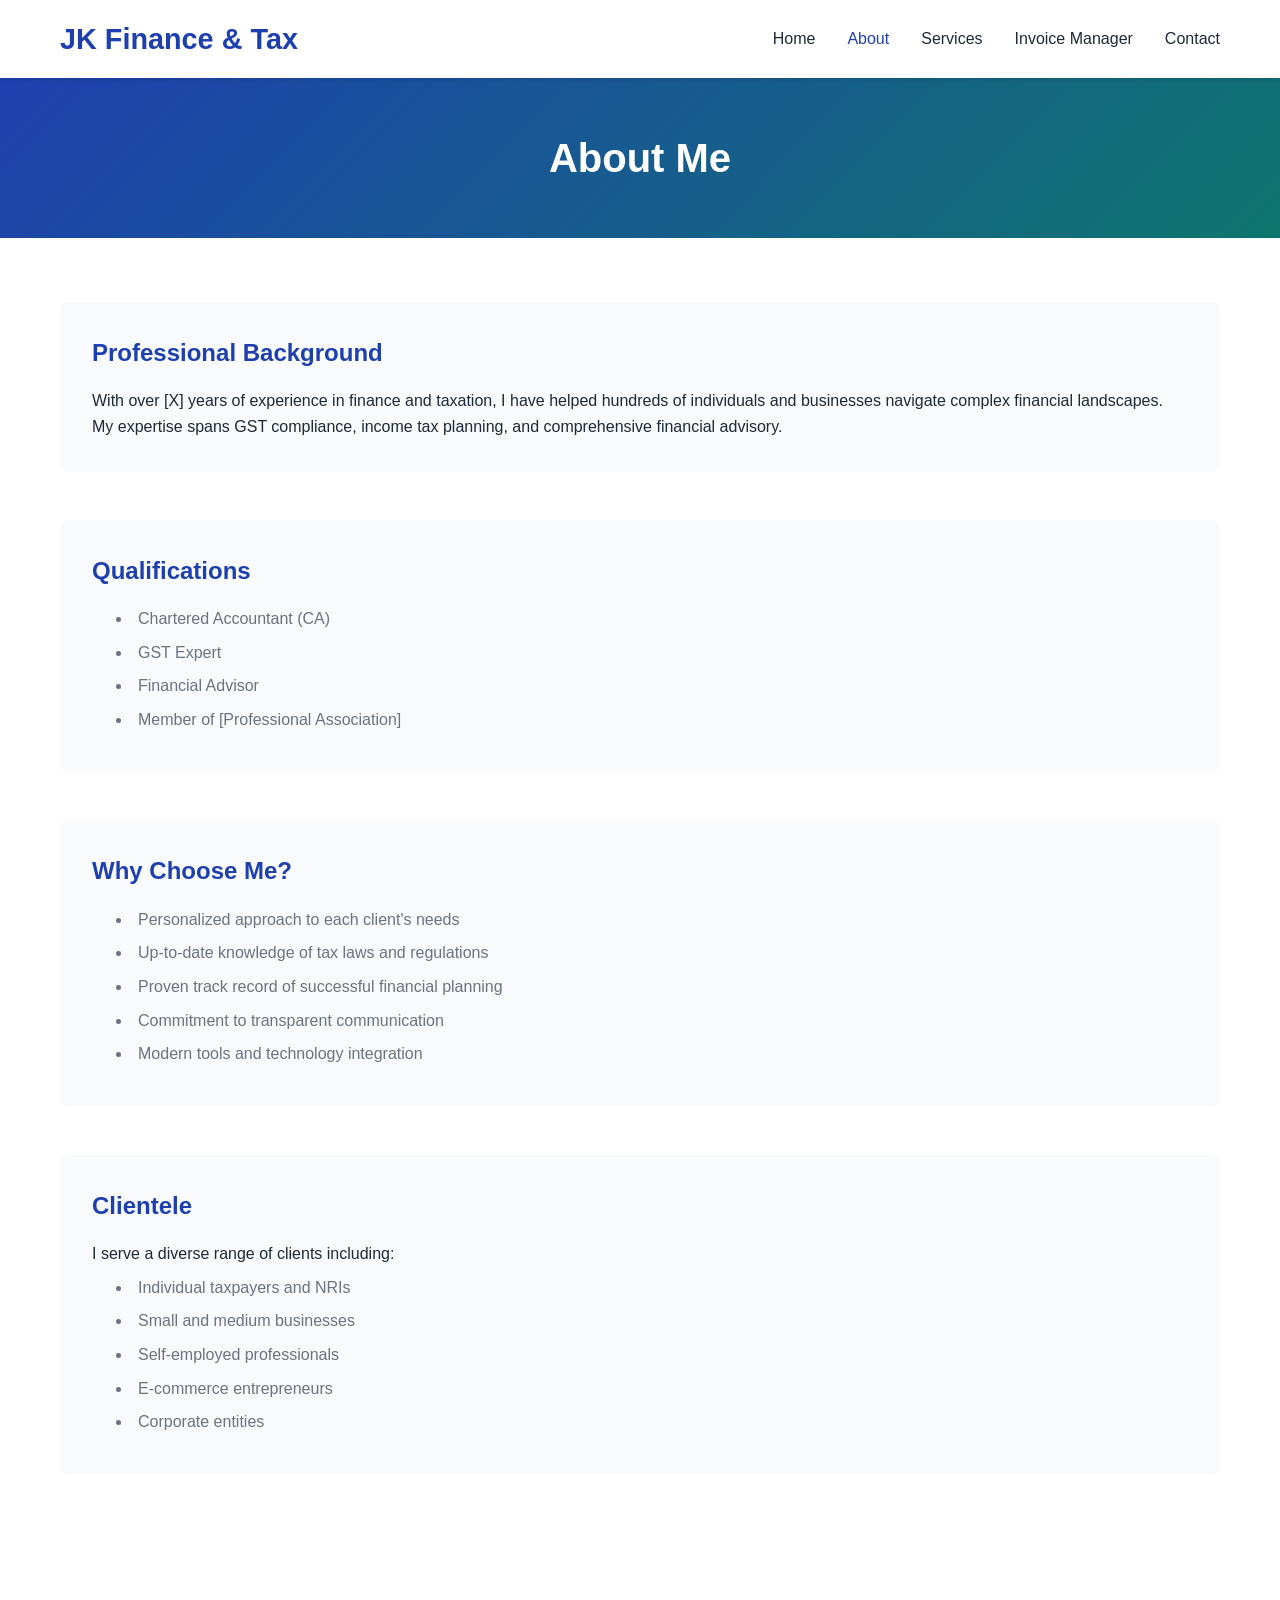
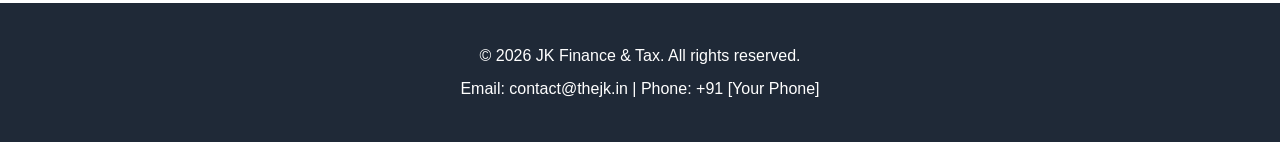
<file: about.html>
<!DOCTYPE html>
<html lang="en">
<head>
    <meta charset="UTF-8">
    <meta name="viewport" content="width=device-width, initial-scale=1.0">
    <title>About - JK Finance & Tax Professional</title>
    <link rel="stylesheet" href="css/style.css">
</head>
<body>
    <header>
        <nav class="navbar">
            <div class="container">
                <div class="logo">
                    <h1>JK Finance & Tax</h1>
                </div>
                <ul class="nav-links">
                    <li><a href="index.html">Home</a></li>
                    <li><a href="about.html" class="active">About</a></li>
                    <li><a href="services.html">Services</a></li>
                    <li><a href="invoices.html">Invoice Manager</a></li>
                    <li><a href="contact.html">Contact</a></li>
                </ul>
            </div>
        </nav>
    </header>

    <main>
        <section class="page-header">
            <div class="container">
                <h2>About Me</h2>
            </div>
        </section>

        <section class="about-content">
            <div class="container">
                <div class="about-section">
                    <h3>Professional Background</h3>
                    <p>With over [X] years of experience in finance and taxation, I have helped hundreds of individuals and businesses navigate complex financial landscapes. My expertise spans GST compliance, income tax planning, and comprehensive financial advisory.</p>
                </div>

                <div class="about-section">
                    <h3>Qualifications</h3>
                    <ul>
                        <li>Chartered Accountant (CA)</li>
                        <li>GST Expert</li>
                        <li>Financial Advisor</li>
                        <li>Member of [Professional Association]</li>
                    </ul>
                </div>

                <div class="about-section">
                    <h3>Why Choose Me?</h3>
                    <ul>
                        <li>Personalized approach to each client's needs</li>
                        <li>Up-to-date knowledge of tax laws and regulations</li>
                        <li>Proven track record of successful financial planning</li>
                        <li>Commitment to transparent communication</li>
                        <li>Modern tools and technology integration</li>
                    </ul>
                </div>

                <div class="about-section">
                    <h3>Clientele</h3>
                    <p>I serve a diverse range of clients including:</p>
                    <ul>
                        <li>Individual taxpayers and NRIs</li>
                        <li>Small and medium businesses</li>
                        <li>Self-employed professionals</li>
                        <li>E-commerce entrepreneurs</li>
                        <li>Corporate entities</li>
                    </ul>
                </div>
            </div>
        </section>
    </main>

    <footer>
        <div class="container">
            <p>&copy; 2026 JK Finance & Tax. All rights reserved.</p>
            <p>Email: contact@thejk.in | Phone: +91 [Your Phone]</p>
        </div>
    </footer>

    <script src="js/script.js"></script>
</body>
</html>
</file>
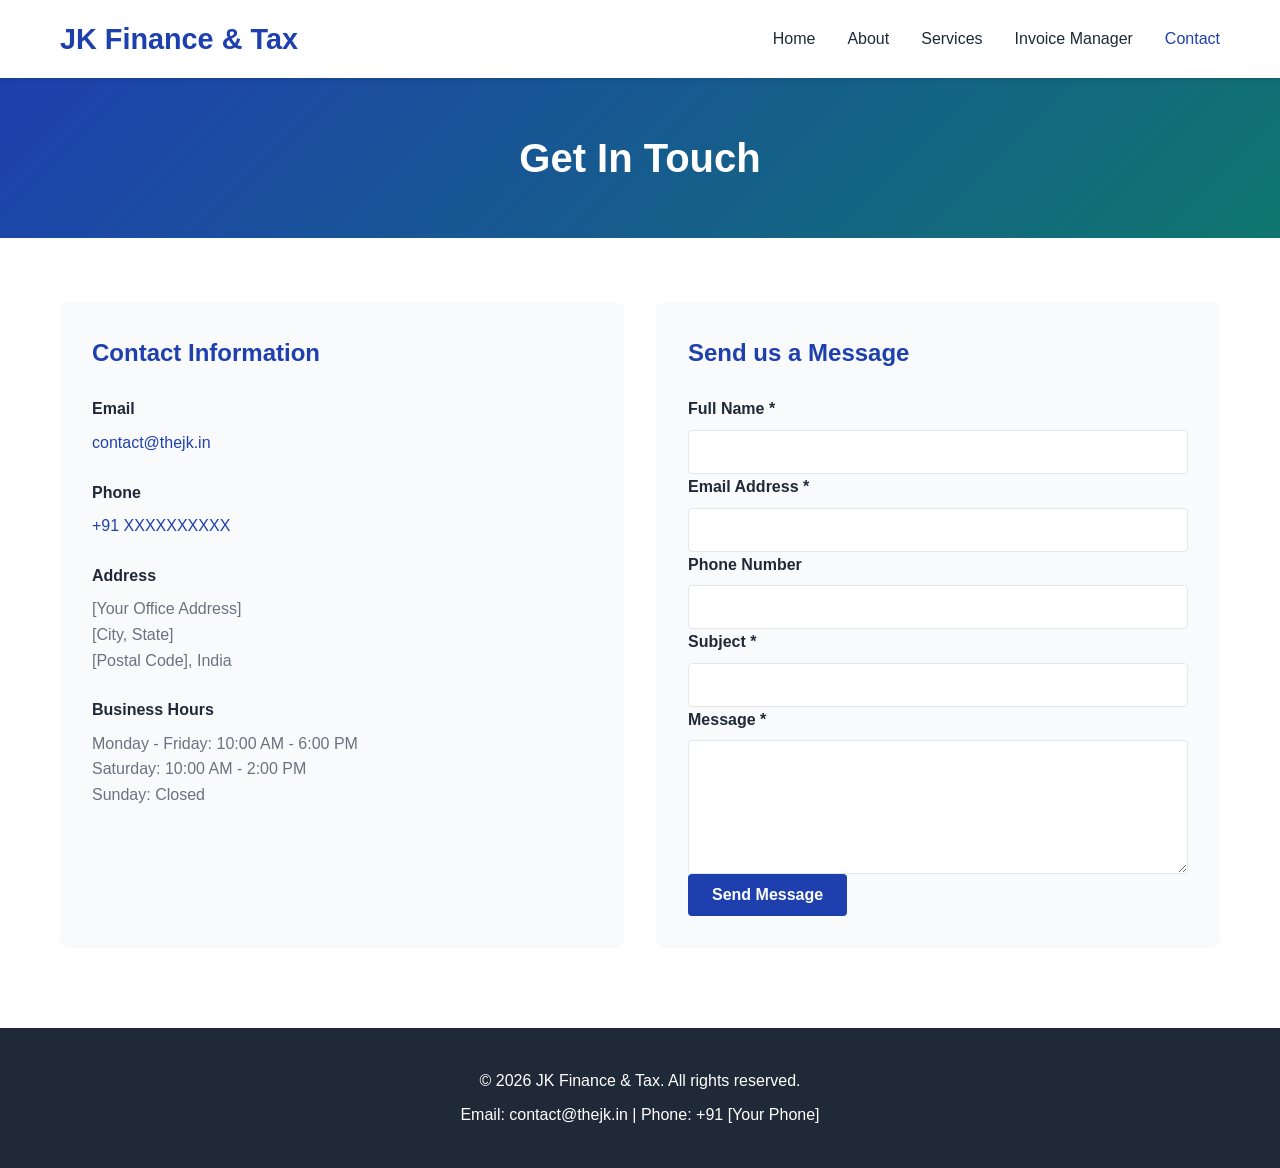
<file: contact.html>
<!DOCTYPE html>
<html lang="en">
<head>
    <meta charset="UTF-8">
    <meta name="viewport" content="width=device-width, initial-scale=1.0">
    <title>Contact - JK Finance & Tax Professional</title>
    <link rel="stylesheet" href="css/style.css">
</head>
<body>
    <header>
        <nav class="navbar">
            <div class="container">
                <div class="logo">
                    <h1>JK Finance & Tax</h1>
                </div>
                <ul class="nav-links">
                    <li><a href="index.html">Home</a></li>
                    <li><a href="about.html">About</a></li>
                    <li><a href="services.html">Services</a></li>
                    <li><a href="invoices.html">Invoice Manager</a></li>
                    <li><a href="contact.html" class="active">Contact</a></li>
                </ul>
            </div>
        </nav>
    </header>

    <main>
        <section class="page-header">
            <div class="container">
                <h2>Get In Touch</h2>
            </div>
        </section>

        <section class="contact-content">
            <div class="container">
                <div class="contact-info">
                    <h3>Contact Information</h3>
                    <div class="info-item">
                        <h4>Email</h4>
                        <p><a href="mailto:contact@thejk.in">contact@thejk.in</a></p>
                    </div>
                    <div class="info-item">
                        <h4>Phone</h4>
                        <p><a href="tel:+91XXXXXXXXXX">+91 XXXXXXXXXX</a></p>
                    </div>
                    <div class="info-item">
                        <h4>Address</h4>
                        <p>
                            [Your Office Address]<br>
                            [City, State]<br>
                            [Postal Code], India
                        </p>
                    </div>
                    <div class="info-item">
                        <h4>Business Hours</h4>
                        <p>
                            Monday - Friday: 10:00 AM - 6:00 PM<br>
                            Saturday: 10:00 AM - 2:00 PM<br>
                            Sunday: Closed
                        </p>
                    </div>
                </div>

                <div class="contact-form">
                    <h3>Send us a Message</h3>
                    <form id="contactForm">
                        <div class="form-group">
                            <label for="name">Full Name *</label>
                            <input type="text" id="name" name="name" required>
                        </div>

                        <div class="form-group">
                            <label for="email">Email Address *</label>
                            <input type="email" id="email" name="email" required>
                        </div>

                        <div class="form-group">
                            <label for="phone">Phone Number</label>
                            <input type="tel" id="phone" name="phone">
                        </div>

                        <div class="form-group">
                            <label for="subject">Subject *</label>
                            <input type="text" id="subject" name="subject" required>
                        </div>

                        <div class="form-group">
                            <label for="message">Message *</label>
                            <textarea id="message" name="message" rows="6" required></textarea>
                        </div>

                        <button type="submit" class="btn btn-primary">Send Message</button>
                    </form>
                    <div id="formMessage" class="form-message"></div>
                </div>
            </div>
        </section>
    </main>

    <footer>
        <div class="container">
            <p>&copy; 2026 JK Finance & Tax. All rights reserved.</p>
            <p>Email: contact@thejk.in | Phone: +91 [Your Phone]</p>
        </div>
    </footer>

    <script src="js/script.js"></script>
</body>
</html>
</file>
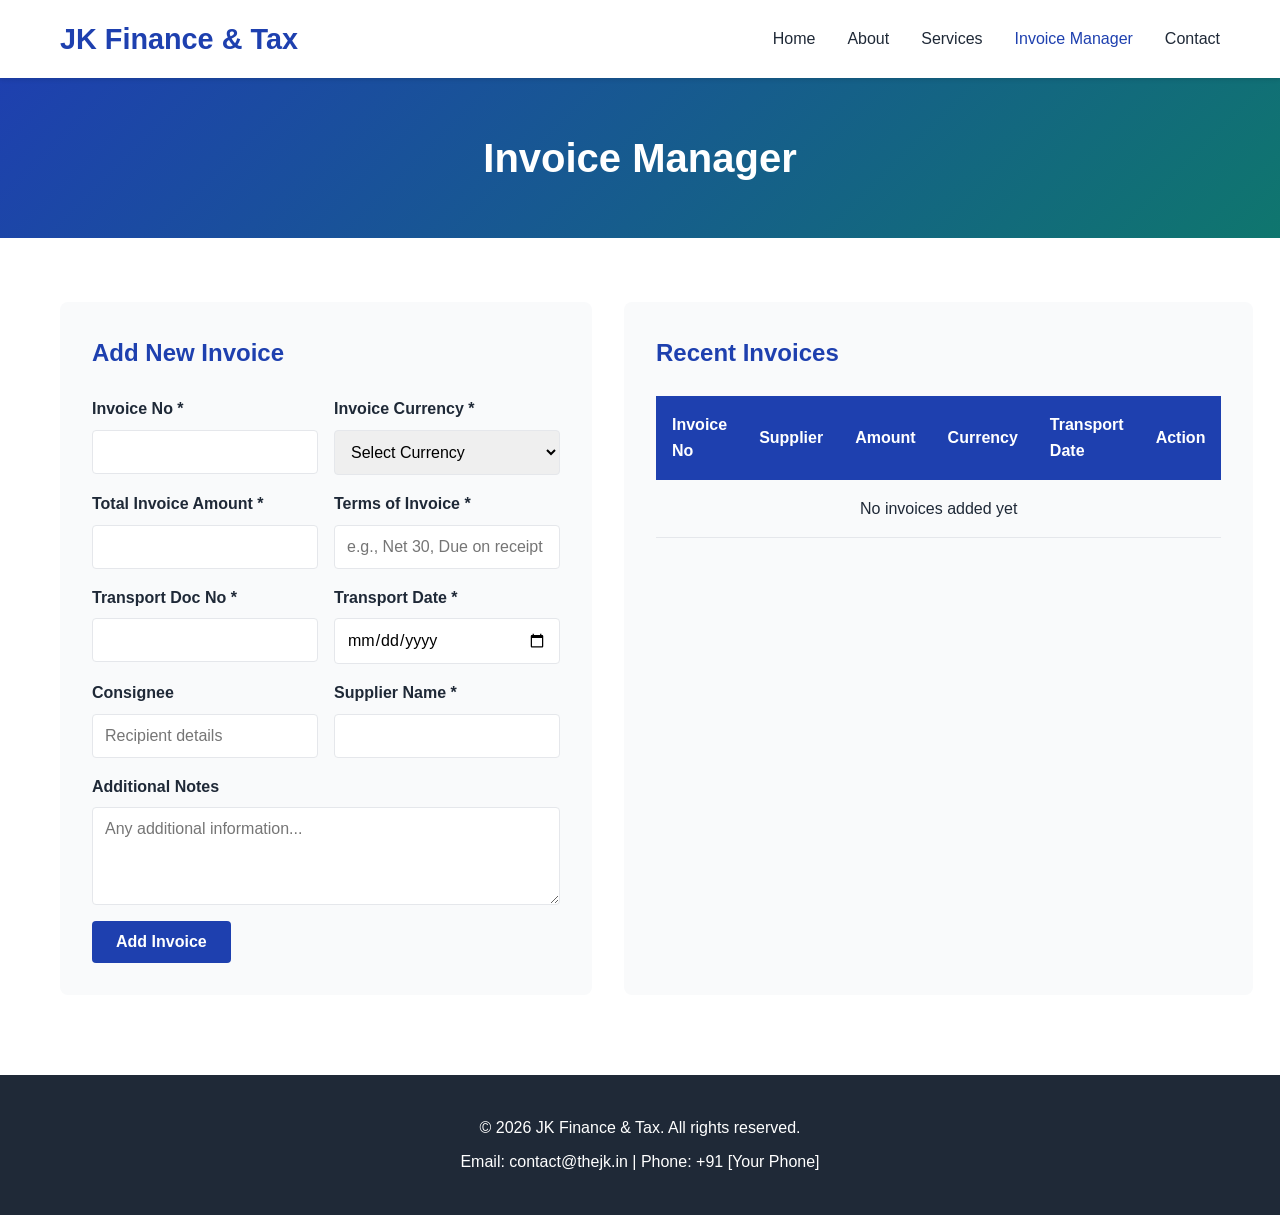
<file: invoices.html>
<!DOCTYPE html>
<html lang="en">
<head>
    <meta charset="UTF-8">
    <meta name="viewport" content="width=device-width, initial-scale=1.0">
    <title>Invoice Manager - JK Finance & Tax Professional</title>
    <link rel="stylesheet" href="css/style.css">
</head>
<body>
    <header>
        <nav class="navbar">
            <div class="container">
                <div class="logo">
                    <h1>JK Finance & Tax</h1>
                </div>
                <ul class="nav-links">
                    <li><a href="index.html">Home</a></li>
                    <li><a href="about.html">About</a></li>
                    <li><a href="services.html">Services</a></li>
                    <li><a href="invoices.html" class="active">Invoice Manager</a></li>
                    <li><a href="contact.html">Contact</a></li>
                </ul>
            </div>
        </nav>
    </header>

    <main>
        <section class="page-header">
            <div class="container">
                <h2>Invoice Manager</h2>
            </div>
        </section>

        <section class="invoice-manager">
            <div class="container">
                <div class="invoice-form">
                    <h3>Add New Invoice</h3>
                    <form id="invoiceForm">
                        <div class="form-row">
                            <div class="form-group">
                                <label for="invoiceNo">Invoice No *</label>
                                <input type="text" id="invoiceNo" name="invoiceNo" required>
                            </div>
                            <div class="form-group">
                                <label for="invoiceCurrency">Invoice Currency *</label>
                                <select id="invoiceCurrency" name="invoiceCurrency" required>
                                    <option value="">Select Currency</option>
                                    <option value="INR">INR (₹)</option>
                                    <option value="USD">USD ($)</option>
                                    <option value="EUR">EUR (€)</option>
                                    <option value="GBP">GBP (£)</option>
                                </select>
                            </div>
                        </div>

                        <div class="form-row">
                            <div class="form-group">
                                <label for="totalAmount">Total Invoice Amount *</label>
                                <input type="number" id="totalAmount" name="totalAmount" step="0.01" required>
                            </div>
                            <div class="form-group">
                                <label for="terms">Terms of Invoice *</label>
                                <input type="text" id="terms" name="terms" placeholder="e.g., Net 30, Due on receipt" required>
                            </div>
                        </div>

                        <div class="form-row">
                            <div class="form-group">
                                <label for="transportDocNo">Transport Doc No *</label>
                                <input type="text" id="transportDocNo" name="transportDocNo" required>
                            </div>
                            <div class="form-group">
                                <label for="transportDate">Transport Date *</label>
                                <input type="date" id="transportDate" name="transportDate" required>
                            </div>
                        </div>

                        <div class="form-row">
                            <div class="form-group">
                                <label for="consignee">Consignee</label>
                                <input type="text" id="consignee" name="consignee" placeholder="Recipient details">
                            </div>
                            <div class="form-group">
                                <label for="supplierName">Supplier Name *</label>
                                <input type="text" id="supplierName" name="supplierName" required>
                            </div>
                        </div>

                        <div class="form-row">
                            <div class="form-group full-width">
                                <label for="notes">Additional Notes</label>
                                <textarea id="notes" name="notes" rows="4" placeholder="Any additional information..."></textarea>
                            </div>
                        </div>

                        <button type="submit" class="btn btn-primary">Add Invoice</button>
                    </form>
                </div>

                <div class="invoices-list">
                    <h3>Recent Invoices</h3>
                    <div id="invoicesTableContainer">
                        <table id="invoicesTable">
                            <thead>
                                <tr>
                                    <th>Invoice No</th>
                                    <th>Supplier</th>
                                    <th>Amount</th>
                                    <th>Currency</th>
                                    <th>Transport Date</th>
                                    <th>Action</th>
                                </tr>
                            </thead>
                            <tbody id="invoicesList">
                                <tr>
                                    <td colspan="6" class="text-center">No invoices added yet</td>
                                </tr>
                            </tbody>
                        </table>
                    </div>
                </div>
            </div>
        </section>
    </main>

    <footer>
        <div class="container">
            <p>&copy; 2026 JK Finance & Tax. All rights reserved.</p>
            <p>Email: contact@thejk.in | Phone: +91 [Your Phone]</p>
        </div>
    </footer>

    <script src="js/script.js"></script>
</body>
</html>
</file>
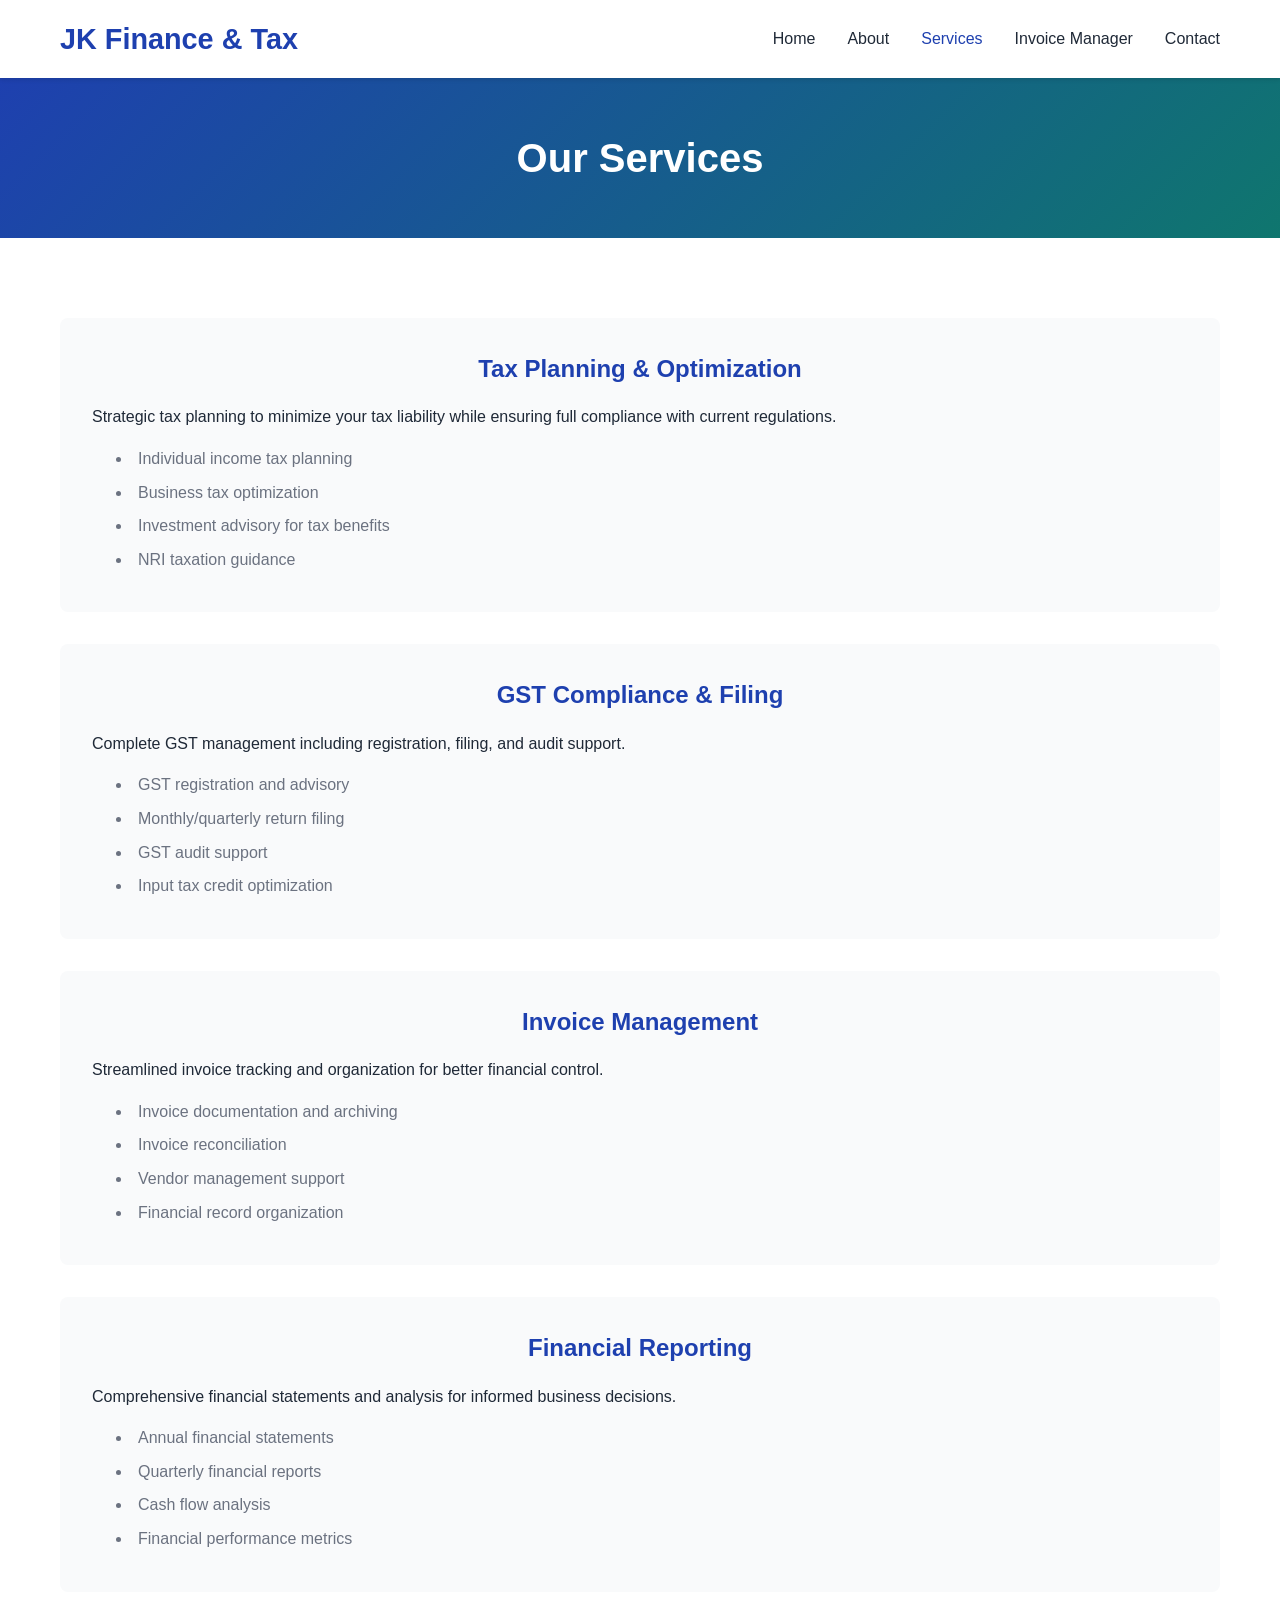
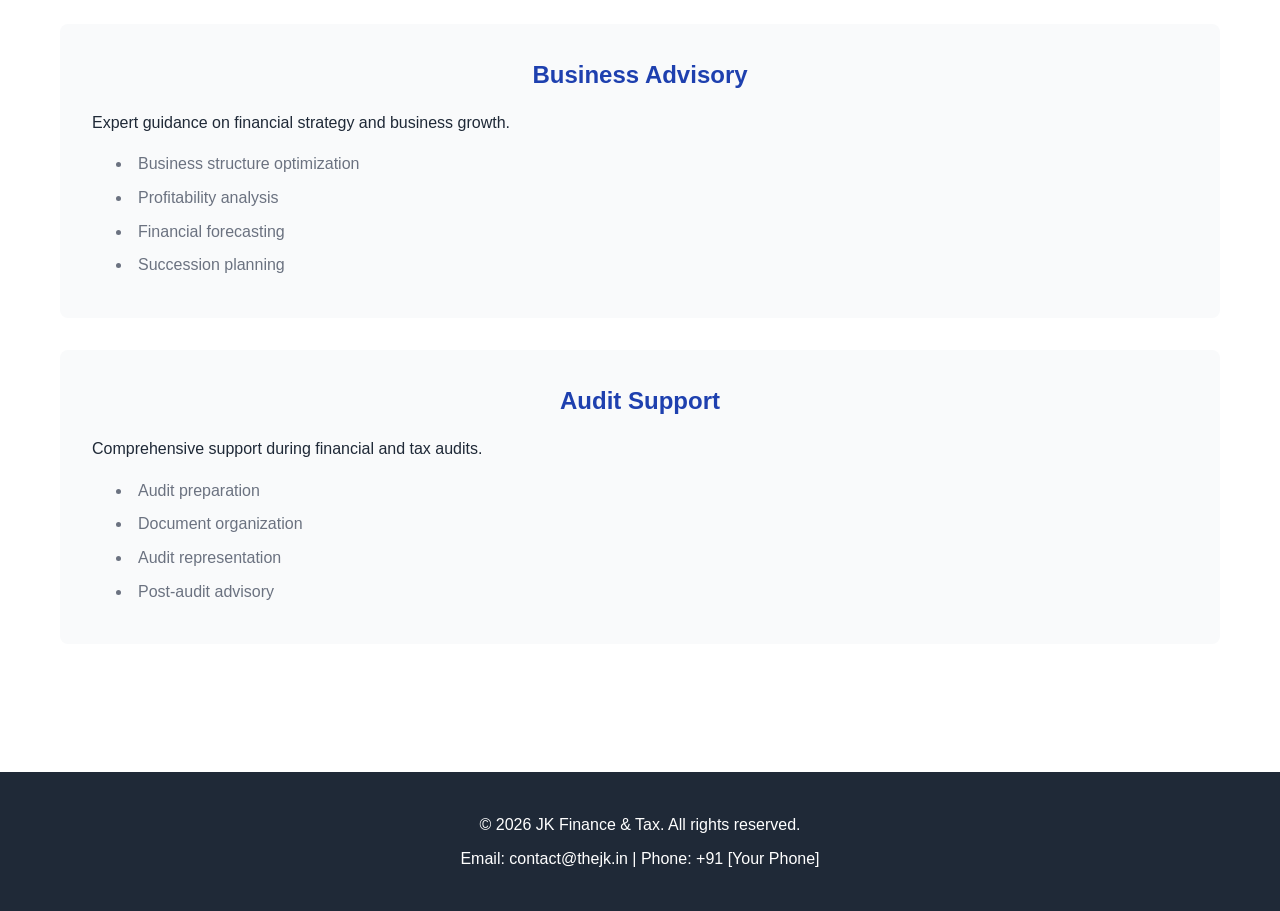
<file: services.html>
<!DOCTYPE html>
<html lang="en">
<head>
    <meta charset="UTF-8">
    <meta name="viewport" content="width=device-width, initial-scale=1.0">
    <title>Services - JK Finance & Tax Professional</title>
    <link rel="stylesheet" href="css/style.css">
</head>
<body>
    <header>
        <nav class="navbar">
            <div class="container">
                <div class="logo">
                    <h1>JK Finance & Tax</h1>
                </div>
                <ul class="nav-links">
                    <li><a href="index.html">Home</a></li>
                    <li><a href="about.html">About</a></li>
                    <li><a href="services.html" class="active">Services</a></li>
                    <li><a href="invoices.html">Invoice Manager</a></li>
                    <li><a href="contact.html">Contact</a></li>
                </ul>
            </div>
        </nav>
    </header>

    <main>
        <section class="page-header">
            <div class="container">
                <h2>Our Services</h2>
            </div>
        </section>

        <section class="services-detailed">
            <div class="container">
                <div class="service-detail">
                    <h3>Tax Planning & Optimization</h3>
                    <p>Strategic tax planning to minimize your tax liability while ensuring full compliance with current regulations.</p>
                    <ul>
                        <li>Individual income tax planning</li>
                        <li>Business tax optimization</li>
                        <li>Investment advisory for tax benefits</li>
                        <li>NRI taxation guidance</li>
                    </ul>
                </div>

                <div class="service-detail">
                    <h3>GST Compliance & Filing</h3>
                    <p>Complete GST management including registration, filing, and audit support.</p>
                    <ul>
                        <li>GST registration and advisory</li>
                        <li>Monthly/quarterly return filing</li>
                        <li>GST audit support</li>
                        <li>Input tax credit optimization</li>
                    </ul>
                </div>

                <div class="service-detail">
                    <h3>Invoice Management</h3>
                    <p>Streamlined invoice tracking and organization for better financial control.</p>
                    <ul>
                        <li>Invoice documentation and archiving</li>
                        <li>Invoice reconciliation</li>
                        <li>Vendor management support</li>
                        <li>Financial record organization</li>
                    </ul>
                </div>

                <div class="service-detail">
                    <h3>Financial Reporting</h3>
                    <p>Comprehensive financial statements and analysis for informed business decisions.</p>
                    <ul>
                        <li>Annual financial statements</li>
                        <li>Quarterly financial reports</li>
                        <li>Cash flow analysis</li>
                        <li>Financial performance metrics</li>
                    </ul>
                </div>

                <div class="service-detail">
                    <h3>Business Advisory</h3>
                    <p>Expert guidance on financial strategy and business growth.</p>
                    <ul>
                        <li>Business structure optimization</li>
                        <li>Profitability analysis</li>
                        <li>Financial forecasting</li>
                        <li>Succession planning</li>
                    </ul>
                </div>

                <div class="service-detail">
                    <h3>Audit Support</h3>
                    <p>Comprehensive support during financial and tax audits.</p>
                    <ul>
                        <li>Audit preparation</li>
                        <li>Document organization</li>
                        <li>Audit representation</li>
                        <li>Post-audit advisory</li>
                    </ul>
                </div>
            </div>
        </section>
    </main>

    <footer>
        <div class="container">
            <p>&copy; 2026 JK Finance & Tax. All rights reserved.</p>
            <p>Email: contact@thejk.in | Phone: +91 [Your Phone]</p>
        </div>
    </footer>

    <script src="js/script.js"></script>
</body>
</html>
</file>
<file: css/style.css>
:root {
    --primary-color: #1e40af;
    --secondary-color: #0f766e;
    --accent-color: #f59e0b;
    --text-dark: #1f2937;
    --text-light: #6b7280;
    --bg-light: #f9fafb;
    --bg-white: #ffffff;
    --border-color: #e5e7eb;
    --success-color: #10b981;
    --error-color: #ef4444;
}

* {
    margin: 0;
    padding: 0;
    box-sizing: border-box;
}

body {
    font-family: 'Segoe UI', Tahoma, Geneva, Verdana, sans-serif;
    line-height: 1.6;
    color: var(--text-dark);
    background-color: var(--bg-white);
}

.container {
    max-width: 1200px;
    margin: 0 auto;
    padding: 0 20px;
}

/* Header and Navigation */
header {
    background-color: var(--bg-white);
    box-shadow: 0 2px 4px rgba(0, 0, 0, 0.1);
    position: sticky;
    top: 0;
    z-index: 100;
}

.navbar {
    padding: 1rem 0;
}

.navbar .container {
    display: flex;
    justify-content: space-between;
    align-items: center;
}

.logo h1 {
    color: var(--primary-color);
    font-size: 1.8rem;
}

.nav-links {
    display: flex;
    list-style: none;
    gap: 2rem;
}

.nav-links a {
    text-decoration: none;
    color: var(--text-dark);
    font-weight: 500;
    transition: color 0.3s ease;
}

.nav-links a:hover,
.nav-links a.active {
    color: var(--primary-color);
}

/* Main Content */
main {
    min-height: calc(100vh - 200px);
}

/* Hero Section */
.hero {
    background: linear-gradient(135deg, var(--primary-color), var(--secondary-color));
    color: white;
    padding: 6rem 0;
    text-align: center;
}

.hero h2 {
    font-size: 3rem;
    margin-bottom: 1rem;
}

.hero p {
    font-size: 1.25rem;
    margin-bottom: 2rem;
    opacity: 0.9;
}

/* Page Header */
.page-header {
    background: linear-gradient(135deg, var(--primary-color), var(--secondary-color));
    color: white;
    padding: 3rem 0;
    text-align: center;
    margin-bottom: 2rem;
}

.page-header h2 {
    font-size: 2.5rem;
}

/* Services Section */
.services-preview,
.services-detailed {
    padding: 3rem 0;
}

.services-preview h3,
.services-detailed h3 {
    font-size: 2rem;
    margin-bottom: 2rem;
    text-align: center;
    color: var(--primary-color);
}

.services-grid {
    display: grid;
    grid-template-columns: repeat(auto-fit, minmax(250px, 1fr));
    gap: 2rem;
    margin-bottom: 2rem;
}

.service-card {
    background: var(--bg-light);
    padding: 2rem;
    border-radius: 8px;
    border-left: 4px solid var(--primary-color);
    transition: transform 0.3s ease, box-shadow 0.3s ease;
}

.service-card:hover {
    transform: translateY(-5px);
    box-shadow: 0 4px 12px rgba(0, 0, 0, 0.1);
}

.service-card h4 {
    color: var(--primary-color);
    margin-bottom: 1rem;
    font-size: 1.25rem;
}

.services-detailed .service-detail {
    margin-bottom: 2rem;
    padding: 2rem;
    background: var(--bg-light);
    border-radius: 8px;
}

.services-detailed h3 {
    color: var(--primary-color);
    margin-bottom: 1rem;
    font-size: 1.5rem;
}

.services-detailed ul {
    list-style-position: inside;
    margin: 1rem 0 0 1.5rem;
}

.services-detailed li {
    margin: 0.5rem 0;
    color: var(--text-light);
}

/* About Content */
.about-content {
    padding: 2rem 0;
}

.about-section {
    margin-bottom: 3rem;
    padding: 2rem;
    background: var(--bg-light);
    border-radius: 8px;
}

.about-section h3 {
    color: var(--primary-color);
    margin-bottom: 1rem;
    font-size: 1.5rem;
}

.about-section ul {
    list-style-position: inside;
    margin-left: 1.5rem;
}

.about-section li {
    margin: 0.5rem 0;
    color: var(--text-light);
}

/* Invoice Manager */
.invoice-manager {
    padding: 2rem 0;
}

.invoice-manager .container {
    display: grid;
    grid-template-columns: 1fr 1fr;
    gap: 2rem;
}

.invoice-form,
.invoices-list {
    background: var(--bg-light);
    padding: 2rem;
    border-radius: 8px;
}

.invoice-form h3,
.invoices-list h3 {
    color: var(--primary-color);
    margin-bottom: 1.5rem;
    font-size: 1.5rem;
}

.form-row {
    display: grid;
    grid-template-columns: 1fr 1fr;
    gap: 1rem;
    margin-bottom: 1rem;
}

.form-group {
    display: flex;
    flex-direction: column;
}

.form-group.full-width {
    grid-column: 1 / -1;
}

.form-group label {
    font-weight: 600;
    margin-bottom: 0.5rem;
    color: var(--text-dark);
}

.form-group input,
.form-group select,
.form-group textarea {
    padding: 0.75rem;
    border: 1px solid var(--border-color);
    border-radius: 4px;
    font-family: inherit;
    font-size: 1rem;
    transition: border-color 0.3s ease;
}

.form-group input:focus,
.form-group select:focus,
.form-group textarea:focus {
    outline: none;
    border-color: var(--primary-color);
    box-shadow: 0 0 0 3px rgba(30, 64, 175, 0.1);
}

/* Table Styles */
table {
    width: 100%;
    border-collapse: collapse;
}

table thead {
    background-color: var(--primary-color);
    color: white;
}

table th {
    padding: 1rem;
    text-align: left;
    font-weight: 600;
}

table td {
    padding: 1rem;
    border-bottom: 1px solid var(--border-color);
}

table tbody tr:hover {
    background-color: rgba(30, 64, 175, 0.05);
}

.text-center {
    text-align: center;
}

/* Contact Section */
.contact-content {
    padding: 2rem 0;
}

.contact-content .container {
    display: grid;
    grid-template-columns: 1fr 1fr;
    gap: 2rem;
}

.contact-info,
.contact-form {
    background: var(--bg-light);
    padding: 2rem;
    border-radius: 8px;
}

.contact-info h3,
.contact-form h3 {
    color: var(--primary-color);
    margin-bottom: 1.5rem;
    font-size: 1.5rem;
}

.info-item {
    margin-bottom: 1.5rem;
}

.info-item h4 {
    color: var(--text-dark);
    margin-bottom: 0.5rem;
}

.info-item p {
    color: var(--text-light);
}

.info-item a {
    color: var(--primary-color);
    text-decoration: none;
}

.info-item a:hover {
    text-decoration: underline;
}

.form-message {
    margin-top: 1rem;
    padding: 1rem;
    border-radius: 4px;
    display: none;
}

.form-message.success {
    background-color: #d1fae5;
    color: var(--success-color);
    display: block;
}

.form-message.error {
    background-color: #fee2e2;
    color: var(--error-color);
    display: block;
}

/* Buttons */
.btn {
    display: inline-block;
    padding: 0.75rem 1.5rem;
    border: none;
    border-radius: 4px;
    font-size: 1rem;
    font-weight: 600;
    cursor: pointer;
    text-decoration: none;
    transition: all 0.3s ease;
}

.btn-primary {
    background-color: var(--primary-color);
    color: white;
}

.btn-primary:hover {
    background-color: #1e3a8a;
    transform: translateY(-2px);
    box-shadow: 0 4px 12px rgba(30, 64, 175, 0.3);
}

.btn-secondary {
    background-color: var(--secondary-color);
    color: white;
}

.btn-secondary:hover {
    background-color: #0d544c;
    transform: translateY(-2px);
    box-shadow: 0 4px 12px rgba(15, 118, 110, 0.3);
}

.btn-delete {
    background-color: var(--error-color);
    color: white;
    padding: 0.5rem 1rem;
    font-size: 0.875rem;
}

.btn-delete:hover {
    background-color: #dc2626;
}

/* CTA Section */
.cta {
    background: linear-gradient(135deg, var(--secondary-color), var(--primary-color));
    color: white;
    padding: 3rem 0;
    text-align: center;
    margin: 3rem 0;
}

.cta h3 {
    font-size: 2rem;
    margin-bottom: 1rem;
}

.cta p {
    font-size: 1.1rem;
    margin-bottom: 2rem;
    opacity: 0.9;
}

/* Footer */
footer {
    background-color: var(--text-dark);
    color: white;
    padding: 2rem 0;
    text-align: center;
    margin-top: 3rem;
}

footer p {
    margin: 0.5rem 0;
}

footer a {
    color: var(--accent-color);
    text-decoration: none;
}

footer a:hover {
    text-decoration: underline;
}

/* Responsive Design */
@media (max-width: 768px) {
    .nav-links {
        gap: 1rem;
        font-size: 0.9rem;
    }

    .hero h2 {
        font-size: 2rem;
    }

    .services-grid {
        grid-template-columns: 1fr;
    }

    .invoice-manager .container,
    .contact-content .container {
        grid-template-columns: 1fr;
    }

    .form-row {
        grid-template-columns: 1fr;
    }

    table {
        font-size: 0.875rem;
    }

    table th,
    table td {
        padding: 0.5rem;
    }
}

@media (max-width: 480px) {
    .logo h1 {
        font-size: 1.3rem;
    }

    .nav-links {
        flex-direction: column;
        gap: 0.5rem;
    }

    .hero h2 {
        font-size: 1.5rem;
    }

    .page-header h2 {
        font-size: 1.8rem;
    }

    .btn {
        display: block;
        width: 100%;
        text-align: center;
    }
}
</file>
